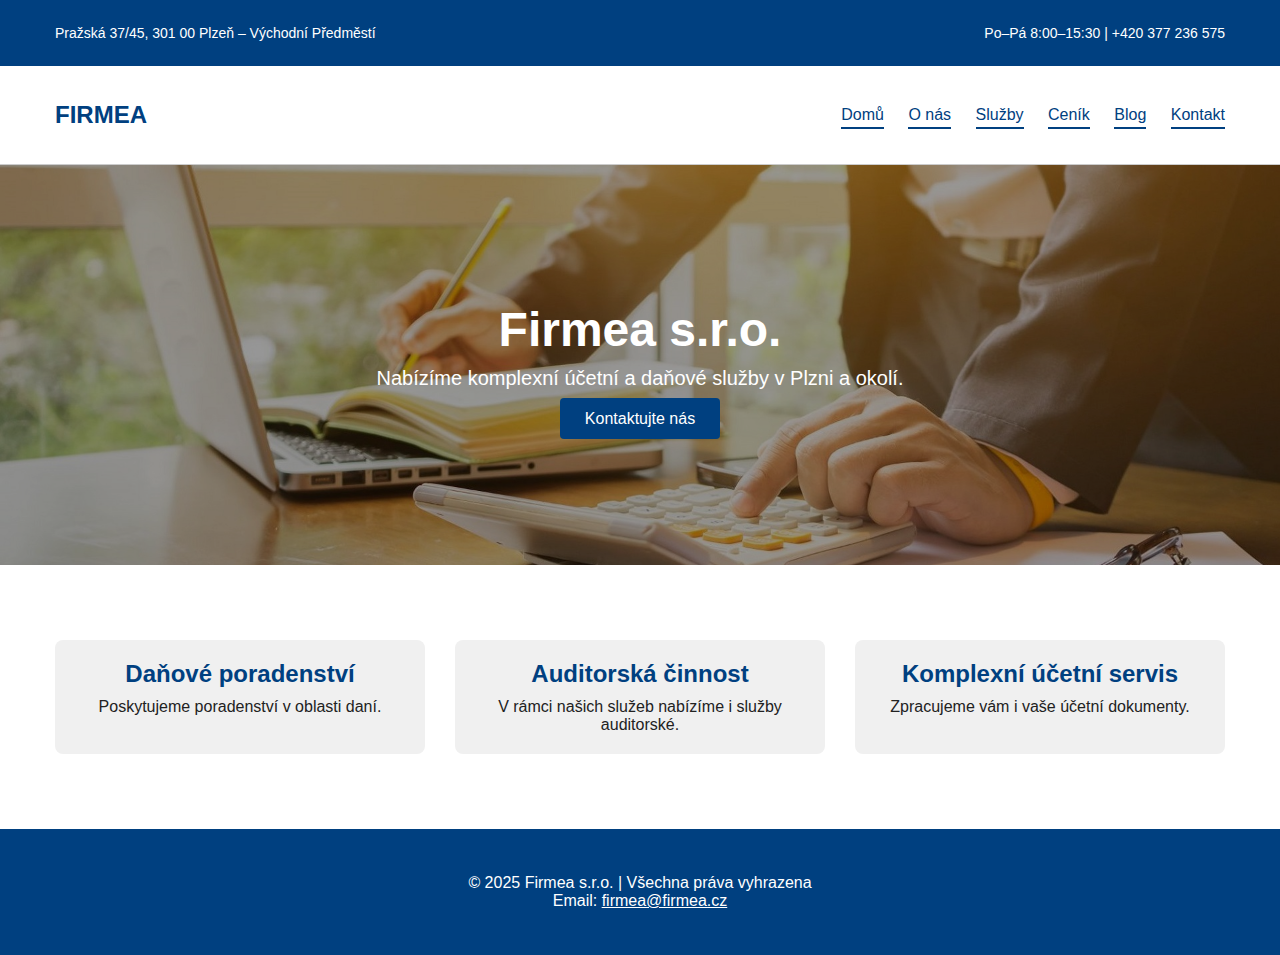
<file: index.html>
<!DOCTYPE html>
<html lang="cs">
<head>
  <meta charset="UTF-8" />
  <meta name="viewport" content="width=device-width, initial-scale=1.0" />
  <title>Firmea s.r.o.</title>
  <link rel="stylesheet" href="style.css" />
</head>
<body>

  <!-- Top Bar -->
  <div class="top-bar">
    <div class="container">
      <span>Pražská 37/45, 301 00 Plzeň – Východní Předměstí</span>
      <span>Po–Pá 8:00–15:30 | +420 377 236 575</span>
    </div>
  </div>

  <!-- Navigation -->
  <header class="header">
    <div class="container nav">
      <div class="logo">FIRMEA</div>
      <nav>
        <a href="#" onclick="showSection('home')">Domů</a>
        <a href="#" onclick="showSection('about')">O nás</a>
        <a href="#" onclick="showSection('services')">Služby</a>
        <a href="#" onclick="showSection('pricing')">Ceník</a>
        <a href="#" onclick="showSection('blog')">Blog</a>
        <a href="#" onclick="showSection('contact')">Kontakt</a>
      </nav>
    </div>
  </header>

  <!-- SECTION: HOME -->
  <section id="home">
    <div class="hero" style="background-image: url('assets/page/pp.jpg'); background-size: cover; background-position: center;">
      <div class="hero-content">  
        <h1>Firmea s.r.o.</h1>
        <p>Nabízíme komplexní účetní a daňové služby v Plzni a okolí.</p>
        <a href="#" onclick="showSection('contact')" class="btn">Kontaktujte nás</a>
      </div>
    </div>

    <section class="info-boxes">
      <div class="container grid">
        <div class="box">
          <h2>Daňové poradenství</h2>
          <p>Poskytujeme poradenství v oblasti daní.</p>
        </div>
        <div class="box">
          <h2>Auditorská činnost</h2>
          <p>V rámci našich služeb nabízíme i služby auditorské.</p>
        </div>
        <div class="box">
          <h2>Komplexní účetní servis</h2>
          <p>Zpracujeme vám i vaše účetní dokumenty.</p>
        </div>
      </div>
    </section>
  </section>

  <!-- SECTION: ABOUT -->
  <section id="about" style="display: none;">
    <div class="container">
      <h2>O nás</h2>
      <div id="about-paragraphs"></div>
      
      <div class="about-grid">
        <div>
          <h3>Firmea s.r.o.</h3>
          <p id="about-paragraph-1"></p>
        </div>
        <img src="assets/page/tn_451642-PEZYQN-621.jpg" alt="About Imag">
      </div>
      
      <div class="about-grid">
        <img src="assets/page/tn_711.jpg" alt="Tým" />
        <div>
          <h3>Daňové a účetní poradenství</h3>
          <p id="about-paragraph-2"></p>
        </div>
      </div>

      <div class="about-grid">
        <div>
          <h3>Audit</h3>
          <p id="about-paragraph-3"></p>
        </div>
        <img src="assets/page/268818-P5609W-768.jpg" alt="Audit" />
      </div>

      <div class="about-grid">
        <img src="assets/page/tn_3103.jpg" alt="Účetnictví" />
        <div>
          <h3>Účetnictví a mzdy</h3>
          <p id="about-paragraph-4"></p>
        </div>
      </div>
      <div>
        <div>
          <h3>Co nabízíme</h3>
          <br>
        </div>
        <ul class="offers" id="offers-list">
          <!-- Icons and offers will be loaded by script.js -->
        </ul>
      </div>
    </div>
  </section>

  <!-- SECTION: BLOG -->
  <section id="blog" style="display: none;">
    <div class="container">
      <h2>Blog</h2>
      <div id="blog-entries"></div>
    </div>
  </section>

  <!-- FOOTER -->
  <footer>
    <div class="container footer-content">
      <p>&copy; 2025 Firmea s.r.o. | Všechna práva vyhrazena</p>
      <p>Email: <a href="mailto:firmea@firmea.cz">firmea@firmea.cz</a></p>
    </div>
  </footer>

  <!-- SCRIPT: Section Switcher -->
  <script>
    function showSection(id) {
      document.querySelectorAll("section").forEach(section => {
        if (section.id) {
          section.style.display = section.id === id ? "block" : "none";
        }
      });
    }
  </script>

  <!-- Add this script before </body> -->
  <script src="script.js"></script>

</body>
</html>
</file>
<file: style.css>
* {
  box-sizing: border-box;
  margin: 0;
  padding: 0;
}

body {
  font-family: Arial, sans-serif;
  background-color: #f8f9fa;
  color: #222;
}

.container {
  max-width: 1200px;
  margin: auto;
  padding: 15px;
}

/* Top bar */
.top-bar {
  background-color: #004080;
  color: white;
  font-size: 14px;
  padding: 10px 0;
}

.top-bar .container {
  display: flex;
  justify-content: space-between;
  flex-wrap: wrap;
}

/* Navigation */
.header {
  background-color: white;
  border-bottom: 1px solid #ccc;
  padding: 20px 0;
}

.nav {
  display: flex;
  justify-content: space-between;
  align-items: center;
}

.logo {
  font-size: 24px;
  font-weight: bold;
  color: #004080;
}

nav a {
  margin-left: 20px;
  text-decoration: none;
  color: #004080;
  font-weight: 500;
  border-bottom: 2px solid #004080;
  padding-bottom: 4px;
}

nav a:hover {
  text-decoration: underline;
}

/* Hero */
.hero {
  min-height: 400px;
  display: flex;
  align-items: center;
  justify-content: center;      /* Center horizontally */
  text-align: center;           /* Center text inside */
  background-repeat: no-repeat;
  background-size: cover;
  background-position: center;
  color: white;
  position: relative;
}

.hero::before {
  content: '';
  position: absolute;
  inset: 0;
  background: rgba(0, 0, 0, 0.4);
}

.hero-content {
  position: relative;
  z-index: 2;
  width: 100%;
  /* Optional: add a background or overlay for readability */
}

.hero h1 {
  font-size: 48px;
  margin-bottom: 10px;
}

.hero p {
  font-size: 20px;
  margin-bottom: 20px;
}

.btn {
  background-color: #004080;
  color: white;
  padding: 12px 25px;
  text-decoration: none;
  border-radius: 4px;
}

/* Info Boxes */
.info-boxes {
  background-color: #fff;
  padding: 60px 0;
}

.grid {
  display: flex;
  gap: 30px;
  flex-wrap: wrap;
  text-align: center;
}

.box {
  flex: 1;
  min-width: 250px;
  padding: 20px;
  background: #f0f0f0;
  border-radius: 8px;
}

.box h2 {
  margin-bottom: 10px;
  color: #004080;
}

/* Footer */
footer {
  background-color: #004080;
  color: white;
  text-align: center;
  padding: 30px 0;
}

footer a {
  color: white;
  text-decoration: underline;
}

.about-grid {
  display: flex;
  gap: 20px;
  margin: 40px 0;
  align-items: center;
}

.about-grid.reverse {
  flex-direction: row-reverse;
}

.about-grid img {
  max-width: 50%;
  border-radius: 8px;
}

.offers li {
  margin-bottom: 10px;
}

.blog-post {
  background: #fff;
  border-radius: 8px;
  margin-bottom: 40px;
  padding: 24px;
  box-shadow: 0 2px 8px rgba(0,0,0,0.04);
}
.blog-post h3 {
  margin-top: 0;
  color: #004080;
}
.blog-meta {
  font-size: 14px;
  color: #666;
  margin-bottom: 10px;
}
.blog-meta span {
  margin-right: 15px;
}
.blog-image {
  max-width: 100%;
  margin: 15px 0;
  border-radius: 6px;
}
.blog-content {
  font-size: 17px;
  line-height: 1.7;
}

.blog-likes {
  margin-top: 10px;
  font-size: 18px;
  color: #004080;
  font-weight: bold;
}

.blog-comments-section {
  margin-top: 18px;
}

.blog-comments {
  list-style: none;
  padding-left: 0;
  margin: 8px 0 0 0;
}

.blog-comments ul {
  padding-left: 20px;
  border-left: 2px solid #eee;
  margin-left: 10px;
}

.blog-comments li {
  margin-bottom: 8px;
}

.comment-text {
  font-size: 15px;
  color: #222;
}

.reply-btn {
  margin-top: 4px;
  font-size: 13px;
  padding: 2px 10px;
  border-radius: 4px;
  border: 1px solid #bbb;
  background: #f7f7f7;
  cursor: pointer;
}
</file>
